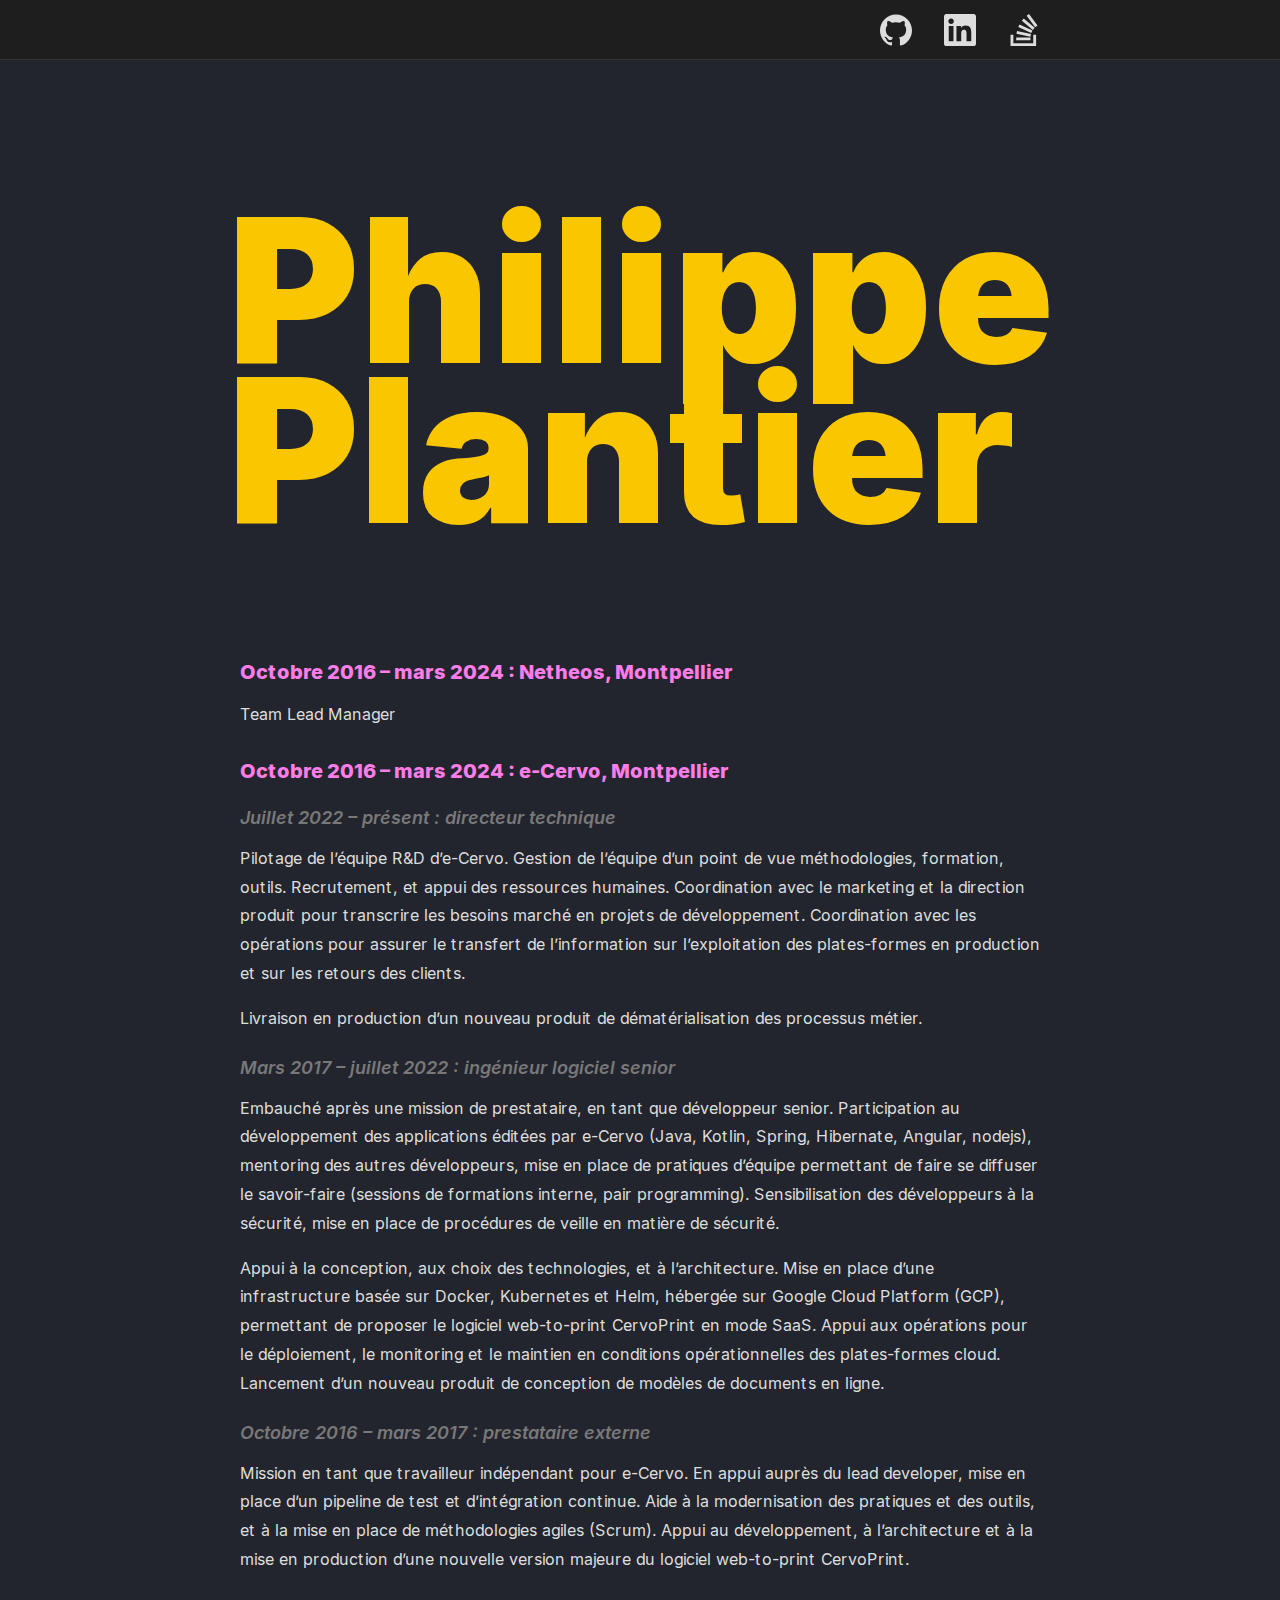
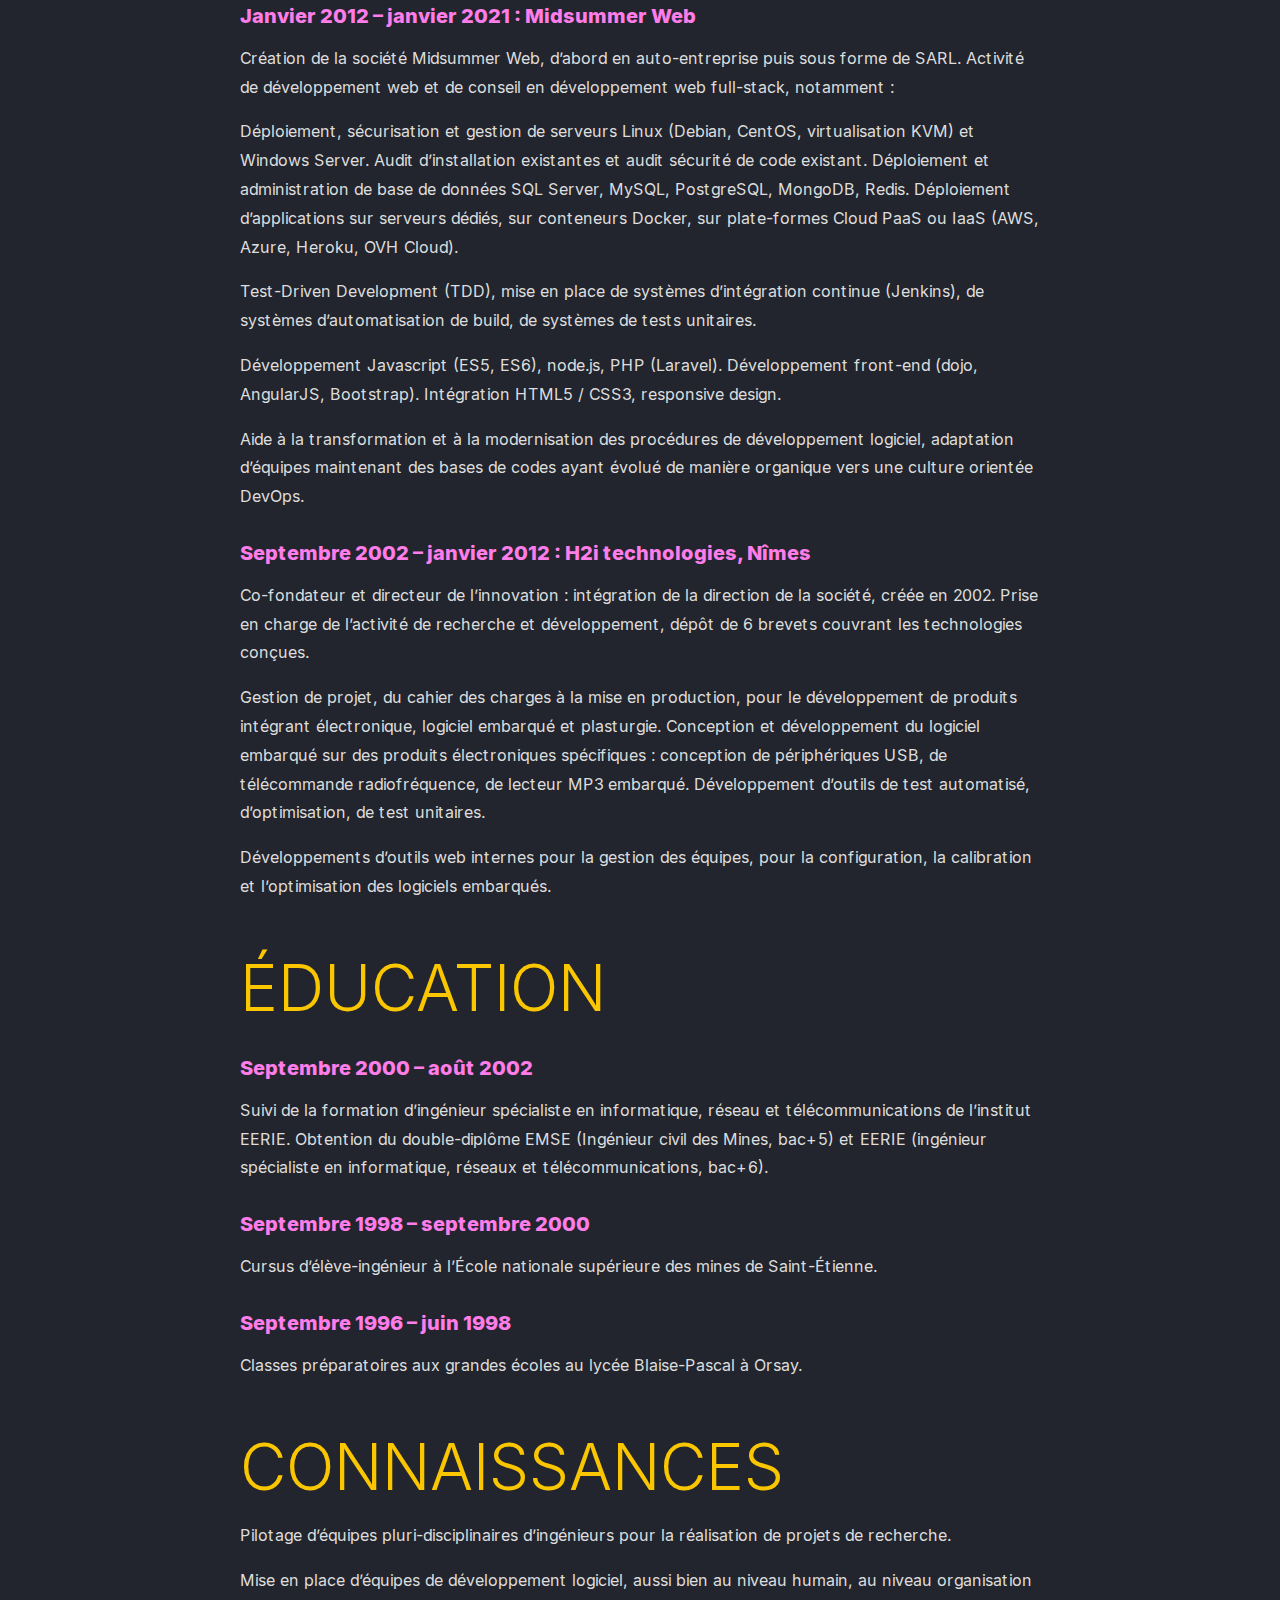
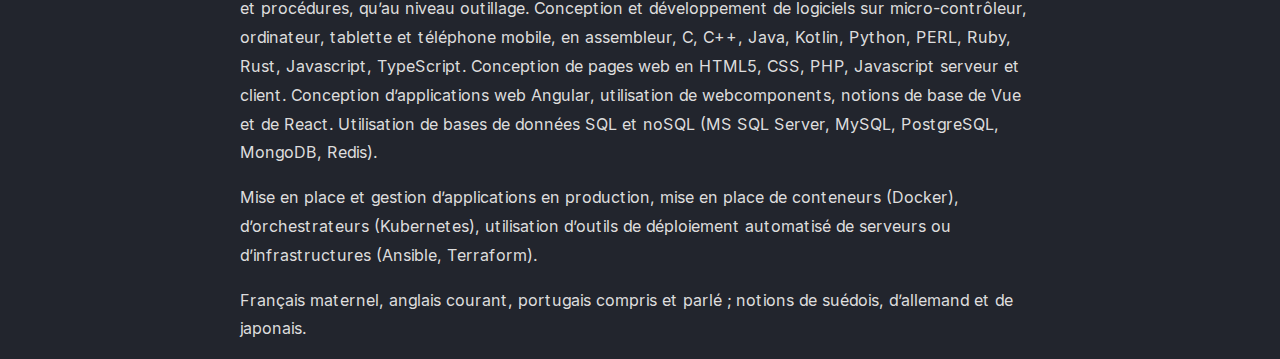
<file: docs/index.html>
<!DOCTYPE html>
<html>
  <head>
    <title>Philippe Plantier</title>
    <meta name="viewport" content="width=device-width, initial-scale=1" />
    <link rel="stylesheet" href="styles/style.css" />
  </head>
  <body>
    <header>
      <div class="content">
        <a href="https://www.github.com/phipla">
          <!-- prettier-ignore -->
          <svg role="img" viewBox="0 0 24 24" xmlns="http://www.w3.org/2000/svg"><title>GitHub</title><path d="M12 .297c-6.63 0-12 5.373-12 12 0 5.303 3.438 9.8 8.205 11.385.6.113.82-.258.82-.577 0-.285-.01-1.04-.015-2.04-3.338.724-4.042-1.61-4.042-1.61C4.422 18.07 3.633 17.7 3.633 17.7c-1.087-.744.084-.729.084-.729 1.205.084 1.838 1.236 1.838 1.236 1.07 1.835 2.809 1.305 3.495.998.108-.776.417-1.305.76-1.605-2.665-.3-5.466-1.332-5.466-5.93 0-1.31.465-2.38 1.235-3.22-.135-.303-.54-1.523.105-3.176 0 0 1.005-.322 3.3 1.23.96-.267 1.98-.399 3-.405 1.02.006 2.04.138 3 .405 2.28-1.552 3.285-1.23 3.285-1.23.645 1.653.24 2.873.12 3.176.765.84 1.23 1.91 1.23 3.22 0 4.61-2.805 5.625-5.475 5.92.42.36.81 1.096.81 2.22 0 1.606-.015 2.896-.015 3.286 0 .315.21.69.825.57C20.565 22.092 24 17.592 24 12.297c0-6.627-5.373-12-12-12"/></svg>
        </a>
        <a href="https://www.linkedin.com/in/philippe-plantier">
          <!-- prettier-ignore -->
          <svg role="img" viewBox="0 0 24 24" xmlns="http://www.w3.org/2000/svg"><title>LinkedIn</title><path d="M20.447 20.452h-3.554v-5.569c0-1.328-.027-3.037-1.852-3.037-1.853 0-2.136 1.445-2.136 2.939v5.667H9.351V9h3.414v1.561h.046c.477-.9 1.637-1.85 3.37-1.85 3.601 0 4.267 2.37 4.267 5.455v6.286zM5.337 7.433c-1.144 0-2.063-.926-2.063-2.065 0-1.138.92-2.063 2.063-2.063 1.14 0 2.064.925 2.064 2.063 0 1.139-.925 2.065-2.064 2.065zm1.782 13.019H3.555V9h3.564v11.452zM22.225 0H1.771C.792 0 0 .774 0 1.729v20.542C0 23.227.792 24 1.771 24h20.451C23.2 24 24 23.227 24 22.271V1.729C24 .774 23.2 0 22.222 0h.003z"/></svg>
        </a>
        <a href="https://stackoverflow.com/users/834833/philippe-plantier">
          <!-- prettier-ignore -->
          <svg role="img" viewBox="0 0 24 24" xmlns="http://www.w3.org/2000/svg"><title>Stack Overflow</title><path d="M15.725 0l-1.72 1.277 6.39 8.588 1.716-1.277L15.725 0zm-3.94 3.418l-1.369 1.644 8.225 6.85 1.369-1.644-8.225-6.85zm-3.15 4.465l-.905 1.94 9.702 4.517.904-1.94-9.701-4.517zm-1.85 4.86l-.44 2.093 10.473 2.201.44-2.092-10.473-2.203zM1.89 15.47V24h19.19v-8.53h-2.133v6.397H4.021v-6.396H1.89zm4.265 2.133v2.13h10.66v-2.13H6.154Z"/></svg>
        </a>
      </div>
    </header>

    <h1><span class="first">Philippe</span> Plantier</h1>

    <div class="container">
      <article class="cv">
        <h3>Octobre 2016 – mars 2024 : Netheos, Montpellier</h3>
        <p>Team Lead Manager</p>

        <h3>Octobre 2016 – mars 2024 : e-Cervo, Montpellier</h3>
        <h4>Juillet 2022 – présent : directeur technique</h4>

        <p>
          Pilotage de l’équipe R&D d’e-Cervo. Gestion de l’équipe d’un point de
          vue méthodologies, formation, outils. Recrutement, et appui des
          ressources humaines. Coordination avec le marketing et la direction
          produit pour transcrire les besoins marché en projets de
          développement. Coordination avec les opérations pour assurer le
          transfert de l’information sur l’exploitation des plates-formes en
          production et sur les retours des clients.
        </p>

        <p>
          Livraison en production d’un nouveau produit de dématérialisation des
          processus métier.
        </p>

        <h4>Mars 2017 – juillet 2022 : ingénieur logiciel senior</h4>

        <p>
          Embauché après une mission de prestataire, en tant que développeur
          senior. Participation au développement des applications éditées par
          e-Cervo (Java, Kotlin, Spring, Hibernate, Angular, nodejs), mentoring
          des autres développeurs, mise en place de pratiques d’équipe
          permettant de faire se diffuser le savoir-faire (sessions de
          formations interne, pair programming). Sensibilisation des
          développeurs à la sécurité, mise en place de procédures de veille en
          matière de sécurité.
        </p>
        <p>
          Appui à la conception, aux choix des technologies, et à
          l’architecture. Mise en place d’une infrastructure basée sur Docker,
          Kubernetes et Helm, hébergée sur Google Cloud Platform (GCP),
          permettant de proposer le logiciel web-to-print CervoPrint en mode
          SaaS. Appui aux opérations pour le déploiement, le monitoring et le
          maintien en conditions opérationnelles des plates-formes cloud.
          Lancement d’un nouveau produit de conception de modèles de documents
          en ligne.
        </p>

        <h4>Octobre 2016 – mars 2017 : prestataire externe</h4>

        <p>
          Mission en tant que travailleur indépendant pour e-Cervo. En appui
          auprès du lead developer, mise en place d’un pipeline de test et
          d’intégration continue. Aide à la modernisation des pratiques et des
          outils, et à la mise en place de méthodologies agiles (Scrum). Appui
          au développement, à l’architecture et à la mise en production d’une
          nouvelle version majeure du logiciel web-to-print CervoPrint.
        </p>

        <h3>Janvier 2012 – janvier 2021 : Midsummer Web</h3>

        <p>
          Création de la société Midsummer Web, d’abord en auto-entreprise puis
          sous forme de SARL. Activité de développement web et de conseil en
          développement web full-stack, notamment :
        </p>
        <p>
          Déploiement, sécurisation et gestion de serveurs Linux (Debian,
          CentOS, virtualisation KVM) et Windows Server. Audit d’installation
          existantes et audit sécurité de code existant. Déploiement et
          administration de base de données SQL Server, MySQL, PostgreSQL,
          MongoDB, Redis. Déploiement d’applications sur serveurs dédiés, sur
          conteneurs Docker, sur plate-formes Cloud PaaS ou IaaS (AWS, Azure,
          Heroku, OVH Cloud).
        </p>
        <p>
          Test-Driven Development (TDD), mise en place de systèmes d’intégration
          continue (Jenkins), de systèmes d’automatisation de build, de systèmes
          de tests unitaires.
        </p>
        <p>
          Développement Javascript (ES5, ES6), node.js, PHP (Laravel).
          Développement front-end (dojo, AngularJS, Bootstrap). Intégration
          HTML5 / CSS3, responsive design.
        </p>

        <p>
          Aide à la transformation et à la modernisation des procédures de
          développement logiciel, adaptation d’équipes maintenant des bases de
          codes ayant évolué de manière organique vers une culture orientée
          DevOps.
        </p>

        <h3>Septembre 2002 – janvier 2012 : H2i technologies, Nîmes</h3>

        <p>
          Co-fondateur et directeur de l’innovation : intégration de la
          direction de la société, créée en 2002. Prise en charge de l’activité
          de recherche et développement, dépôt de 6 brevets couvrant les
          technologies conçues.
        </p>
        <p>
          Gestion de projet, du cahier des charges à la mise en production, pour
          le développement de produits intégrant électronique, logiciel embarqué
          et plasturgie. Conception et développement du logiciel embarqué sur
          des produits électroniques spécifiques : conception de périphériques
          USB, de télécommande radiofréquence, de lecteur MP3 embarqué.
          Développement d’outils de test automatisé, d’optimisation, de test
          unitaires.
        </p>
        <p>
          Développements d’outils web internes pour la gestion des équipes, pour
          la configuration, la calibration et l’optimisation des logiciels
          embarqués.
        </p>

        <h2>Éducation</h2>
        <h3>Septembre 2000 – août 2002</h3>

        <p>
          Suivi de la formation d’ingénieur spécialiste en informatique, réseau
          et télécommunications de l’institut EERIE. Obtention du double-diplôme
          EMSE (Ingénieur civil des Mines, bac+5) et EERIE (ingénieur
          spécialiste en informatique, réseaux et télécommunications, bac+6).
        </p>

        <h3>Septembre 1998 – septembre 2000</h3>

        <p>
          Cursus d’élève-ingénieur à l’École nationale supérieure des mines de
          Saint-Étienne.
        </p>

        <h3>Septembre 1996 – juin 1998</h3>

        <p>
          Classes préparatoires aux grandes écoles au lycée Blaise-Pascal à
          Orsay.
        </p>

        <h2>Connaissances</h2>

        <p>
          Pilotage d’équipes pluri-disciplinaires d’ingénieurs pour la
          réalisation de projets de recherche.
        </p>

        <p>
          Mise en place d’équipes de développement logiciel, aussi bien au
          niveau humain, au niveau organisation et procédures, qu’au niveau
          outillage. Conception et développement de logiciels sur
          micro-contrôleur, ordinateur, tablette et téléphone mobile, en
          assembleur, C, C++, Java, Kotlin, Python, PERL, Ruby, Rust,
          Javascript, TypeScript. Conception de pages web en HTML5, CSS, PHP,
          Javascript serveur et client. Conception d’applications web Angular,
          utilisation de webcomponents, notions de base de Vue et de React.
          Utilisation de bases de données SQL et noSQL (MS SQL Server, MySQL,
          PostgreSQL, MongoDB, Redis).
        </p>

        <p>
          Mise en place et gestion d’applications en production, mise en place
          de conteneurs (Docker), d’orchestrateurs (Kubernetes), utilisation
          d’outils de déploiement automatisé de serveurs ou d’infrastructures
          (Ansible, Terraform).
        </p>

        <p>
          Français maternel, anglais courant, portugais compris et parlé ;
          notions de suédois, d’allemand et de japonais.
        </p>
      </article>
    </div>
  </body>
</html>
</file>
<file: docs/styles/style.css>
/* static fonts */
@font-face {
  font-family: "Inter";
  font-style: normal;
  font-weight: 100;
  font-display: swap;
  src: url("../fonts/Inter-Thin.woff2") format("woff2");
}
@font-face {
  font-family: "Inter";
  font-style: italic;
  font-weight: 100;
  font-display: swap;
  src: url("../fonts/Inter-ThinItalic.woff2") format("woff2");
}
@font-face {
  font-family: "Inter";
  font-style: normal;
  font-weight: 200;
  font-display: swap;
  src: url("../fonts/Inter-ExtraLight.woff2") format("woff2");
}
@font-face {
  font-family: "Inter";
  font-style: italic;
  font-weight: 200;
  font-display: swap;
  src: url("../fonts/Inter-ExtraLightItalic.woff2") format("woff2");
}
@font-face {
  font-family: "Inter";
  font-style: normal;
  font-weight: 300;
  font-display: swap;
  src: url("../fonts/Inter-Light.woff2") format("woff2");
}
@font-face {
  font-family: "Inter";
  font-style: italic;
  font-weight: 300;
  font-display: swap;
  src: url("../fonts/Inter-LightItalic.woff2") format("woff2");
}
@font-face {
  font-family: "Inter";
  font-style: normal;
  font-weight: 400;
  font-display: swap;
  src: url("../fonts/Inter-Regular.woff2") format("woff2");
}
@font-face {
  font-family: "Inter";
  font-style: italic;
  font-weight: 400;
  font-display: swap;
  src: url("../fonts/Inter-Italic.woff2") format("woff2");
}
@font-face {
  font-family: "Inter";
  font-style: normal;
  font-weight: 500;
  font-display: swap;
  src: url("../fonts/Inter-Medium.woff2") format("woff2");
}
@font-face {
  font-family: "Inter";
  font-style: italic;
  font-weight: 500;
  font-display: swap;
  src: url("../fonts/Inter-MediumItalic.woff2") format("woff2");
}
@font-face {
  font-family: "Inter";
  font-style: normal;
  font-weight: 600;
  font-display: swap;
  src: url("../fonts/Inter-SemiBold.woff2") format("woff2");
}
@font-face {
  font-family: "Inter";
  font-style: italic;
  font-weight: 600;
  font-display: swap;
  src: url("../fonts/Inter-SemiBoldItalic.woff2") format("woff2");
}
@font-face {
  font-family: "Inter";
  font-style: normal;
  font-weight: 700;
  font-display: swap;
  src: url("../fonts/Inter-Bold.woff2") format("woff2");
}
@font-face {
  font-family: "Inter";
  font-style: italic;
  font-weight: 700;
  font-display: swap;
  src: url("../fonts/Inter-BoldItalic.woff2") format("woff2");
}
@font-face {
  font-family: "Inter";
  font-style: normal;
  font-weight: 800;
  font-display: swap;
  src: url("../fonts/Inter-ExtraBold.woff2") format("woff2");
}
@font-face {
  font-family: "Inter";
  font-style: italic;
  font-weight: 800;
  font-display: swap;
  src: url("../fonts/Inter-ExtraBoldItalic.woff2") format("woff2");
}
@font-face {
  font-family: "Inter";
  font-style: normal;
  font-weight: 900;
  font-display: swap;
  src: url("../fonts/Inter-Black.woff2") format("woff2");
}
@font-face {
  font-family: "Inter";
  font-style: italic;
  font-weight: 900;
  font-display: swap;
  src: url("../fonts/Inter-BlackItalic.woff2") format("woff2");
}

/* Layout */

* {
  box-sizing: border-box;
}

body {
  background-color: #22252d;
  color: #ddd;
  font-family: Inter, sans-serif;
  padding: 0;
  margin: 0;
  overflow-x: hidden;
}

header {
  height: 60px;
  background-color: #1e1e1e;
  padding: 14px;
  border-bottom: 1px solid #333;
}

header > .content {
  max-width: 800px;
  margin: 0 auto;

  display: flex;
  flex-direction: row;
  gap: 32px;
  justify-content: flex-end;
}

header a {
  text-decoration: none;
}

header svg {
  height: 32px;
  width: 32px;
  fill: #ddd;
}

.container {
  max-width: 800px;
  margin: 0 auto;
  display: flex;
  flex-direction: row;
}

aside {
  width: 100px;
}

article {
  flex: 1;
  min-width: 10px;
}

p {
  line-height: 1.8;
  font-size: 16px;
}

/* Headers */
h1,
h2,
h3,
h4,
h5,
h6 {
  font-weight: 400;
  margin: 0;
  padding: 0;
}


h1 {
  max-width: 800px;

  margin: 30px 0;

  font-weight: 900;
  color: #f9c600;
  font-size: 22vw;

  line-height: 0.8;
}

@media screen and (min-width: 800px) {
    h1 {
      font-size: 200px;
      position: relative;
      margin: 150px auto 100px;
      left: -12px;
    }
}

.first {
  letter-spacing: 1.35px;
}

h2 {
  font-weight: 300;
  color: #f9c600;
  font-size: 10vw;
  margin-top: 48px;
  margin-bottom: 6px;
  text-transform: uppercase;
}

@media screen and (min-width: 800px) {
  h2 {
    font-size: 64px;
  }
}

h3 {
  font-size: 20px;
  margin-top: 30px;
  margin-bottom: 10px;
  font-weight: 800;
  color: #fe7de9;
}

h4 {
  font-size: 18px;
  margin-top: 24px;
  margin-bottom: 6px;
  font-weight: 600;
  color: #797879;
  font-style: italic;
}
</file>
